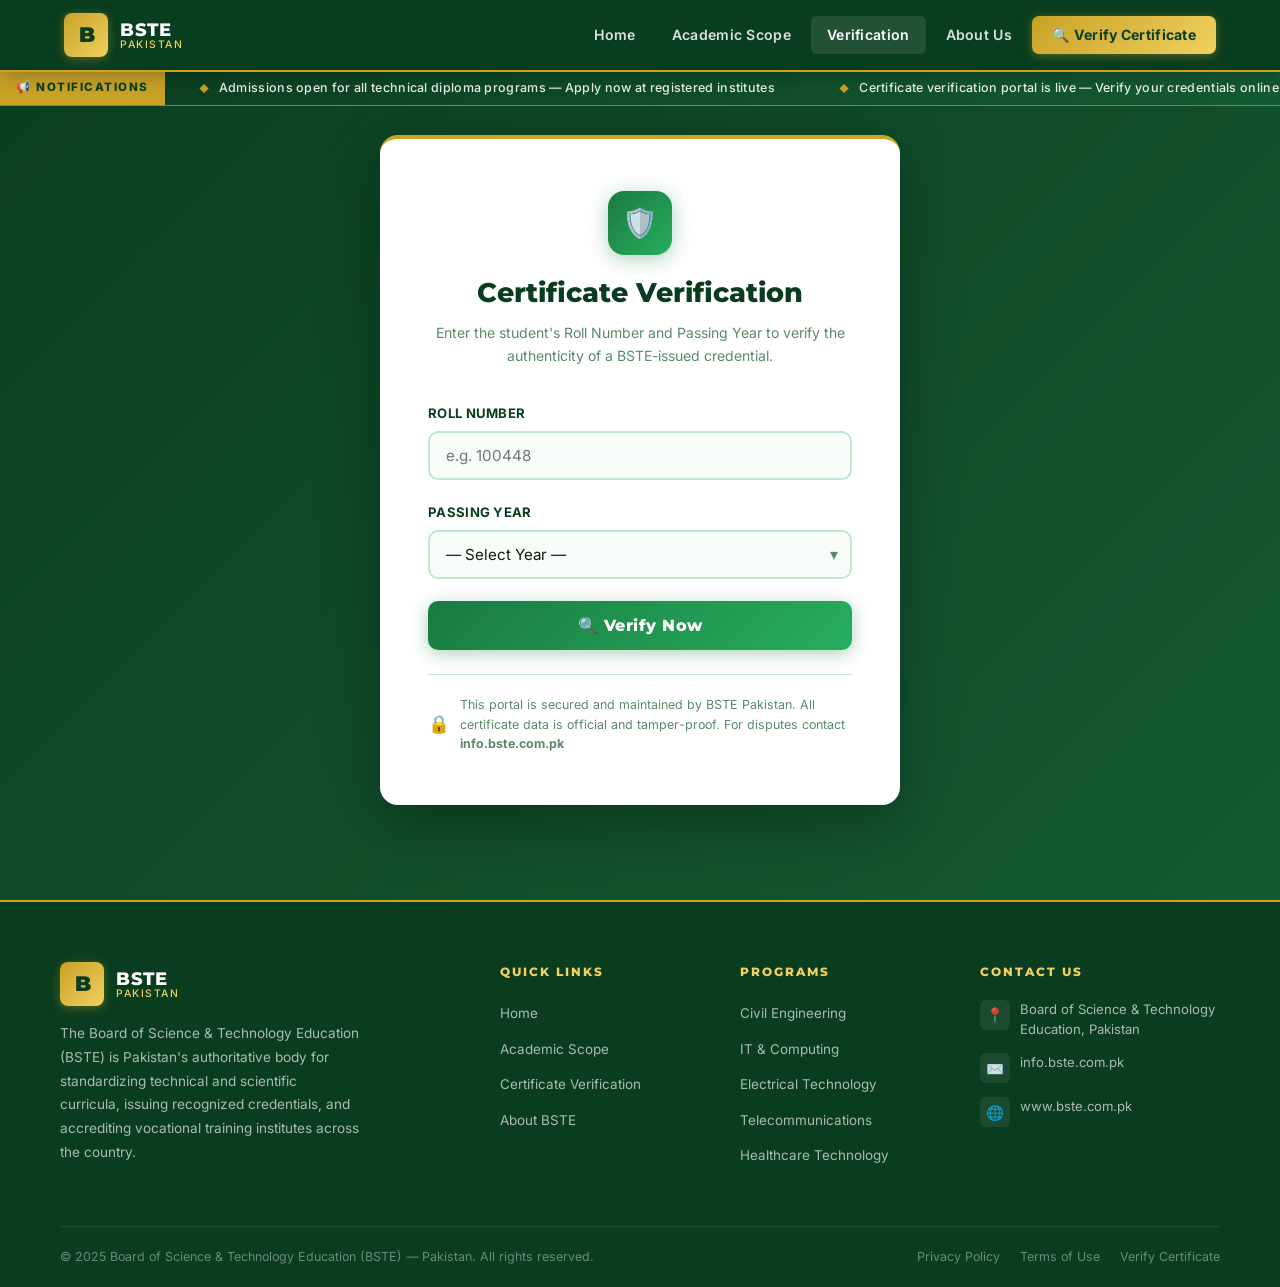
<file: result.html>
<!DOCTYPE html>
<html lang="en">
<head>
  <meta charset="UTF-8" />
  <meta name="viewport" content="width=device-width, initial-scale=1.0" />
  <title>Result – BSTE Pakistan</title>
  <link rel="stylesheet" href="style.css" />
</head>
<body>

<!-- ═══════════════════════════════════════════ NAVBAR -->
<nav class="navbar">
  <div class="nav-inner">
    <a href="index.html" class="nav-logo">
      <div class="nav-logo-icon">B</div>
      <div class="nav-logo-text">
        <span class="nav-logo-title">BSTE</span>
        <span class="nav-logo-sub">Pakistan</span>
      </div>
    </a>
    <div class="nav-links" id="navLinks">
      <a href="index.html" onclick="closeMenu()">Home</a>
      <a href="index.html#academic-scope" onclick="closeMenu()">Academic Scope</a>
      <a href="verification.html" onclick="closeMenu()">Verification</a>
      <a href="index.html#about-us" onclick="closeMenu()">About Us</a>
      <a href="verification.html" class="nav-btn-verify" onclick="closeMenu()">🔍 Verify Certificate</a>
    </div>
    <button class="hamburger" id="hamburger" onclick="toggleMenu()" aria-label="Menu">
      <span></span><span></span><span></span>
    </button>
  </div>
</nav>

<!-- ═══════════════════════════════════════════ TICKER -->
<div class="ticker-wrap">
  <div class="ticker-label">📢 Notifications</div>
  <div class="ticker-track">
    <div class="ticker-content">
      <span>Admissions open for all technical diploma programs — Apply now at registered institutes</span>
      <span>Certificate verification portal is live — Verify your credentials online instantly</span>
      <span>BSTE has accredited 150+ technical training partners across Pakistan</span>
      <span>New batch enrollment for Advanced DAE programs starting July 2025</span>
      <span>Results of Annual Technical Examination 2025 have been announced — Check your result online</span>
      <span>BSTE is expanding its accreditation network to rural districts of Sindh and Punjab</span>
      <span>ISO-aligned curriculum frameworks now adopted across all affiliated institutes</span>
      <span>Admissions open for all technical diploma programs — Apply now at registered institutes</span>
      <span>Certificate verification portal is live — Verify your credentials online instantly</span>
      <span>BSTE has accredited 150+ technical training partners across Pakistan</span>
      <span>New batch enrollment for Advanced DAE programs starting July 2025</span>
      <span>Results of Annual Technical Examination 2025 have been announced — Check your result online</span>
      <span>BSTE is expanding its accreditation network to rural districts of Sindh and Punjab</span>
      <span>ISO-aligned curriculum frameworks now adopted across all affiliated institutes</span>
    </div>
  </div>
</div>

<!-- ═══════════════════════════════════════════ RESULT PAGE -->
<div class="result-page-bg" id="resultBg">

  <!-- Top action buttons -->
  <div class="result-actions-top">
    <a href="verification.html" class="btn-action btn-action-outline">← New Search</a>
    <button class="btn-action btn-action-gold" onclick="downloadPDF()">⬇ Download PDF</button>
  </div>

  <!-- A4 Result Document -->
  <div class="result-document" id="resultDocument">

    <!-- Watermark -->
    <div class="result-watermark">BSTE</div>

    <!-- Document Header -->
    <div class="result-doc-header">
      <div class="result-doc-logo-area">
        <div class="result-doc-logo-box">B</div>
        <div class="result-doc-org-name">
          <h3>BOARD OF SCIENCE &amp; TECHNOLOGY EDUCATION</h3>
          <span>Official Result Document — Pakistan</span>
        </div>
      </div>
      <div class="result-doc-title-area">
        <h2>Certificate Verification</h2>
        <span id="docIssueDate">Issued: —</span>
      </div>
    </div>

    <!-- Document Body -->
    <div class="result-doc-body">

      <!-- Student name bar -->
      <div class="result-student-name-bar">
        <div class="student-name-text">
          <h3 id="studentName">—</h3>
          <span id="studentFather">S/O —</span>
        </div>
        <div class="grade-badge" id="gradeBadge">—</div>
      </div>

      <!-- Details grid -->
      <div class="result-details-grid">
        <div class="result-field">
          <div class="result-field-label">Roll Number</div>
          <div class="result-field-value" id="dRoll">—</div>
        </div>
        <div class="result-field">
          <div class="result-field-label">Registration No.</div>
          <div class="result-field-value" id="dReg">—</div>
        </div>
        <div class="result-field" style="grid-column:1/-1;">
          <div class="result-field-label">Program / Course</div>
          <div class="result-field-value" id="dCourse">—</div>
        </div>
        <div class="result-field">
          <div class="result-field-label">Passing Year</div>
          <div class="result-field-value" id="dYear">—</div>
        </div>
        <div class="result-field">
          <div class="result-field-label">Issuing Authority</div>
          <div class="result-field-value">BSTE Pakistan</div>
        </div>
      </div>

      <!-- Marks table -->
      <table class="result-marks-table">
        <thead>
          <tr>
            <th>Description</th>
            <th>Marks</th>
          </tr>
        </thead>
        <tbody>
          <tr>
            <td>Total Marks</td>
            <td id="dTotal">—</td>
          </tr>
          <tr>
            <td>Obtained Marks</td>
            <td id="dObt">—</td>
          </tr>
          <tr>
            <td>Percentage</td>
            <td id="dPer">—</td>
          </tr>
          <tr>
            <td>Grade</td>
            <td id="dGrade">—</td>
          </tr>
          <tr>
            <td>Result Status</td>
            <td style="color:var(--green-main);font-weight:800;">PASS ✓</td>
          </tr>
        </tbody>
      </table>

      <!-- Percentage bar -->
      <div class="result-percentage-bar">
        <div class="bar-label">
          <span>Performance</span>
          <span id="barLabel">—</span>
        </div>
        <div class="bar-track">
          <div class="bar-fill" id="barFill" style="width:0%"></div>
        </div>
      </div>

      <!-- QR + Stamp row -->
      <div class="result-qr-row">
        <div class="result-qr-box">
          <img
            id="qrImage"
            src="https://raw.githubusercontent.com/Mohsinshafkat/bste/main/resultqr.png"
            alt="Verification QR Code"
            onerror="this.src='https://api.qrserver.com/v1/create-qr-code/?size=80x80&data=BSTE-VERIFIED'"
          />
          <div class="result-qr-text">
            <strong>Scan to Verify</strong>
            Scan QR code to confirm<br/>
            document authenticity online.
          </div>
        </div>
        <div class="result-verify-stamp">
          <div class="stamp-box">✔ VERIFIED</div>
          <div style="font-size:0.72rem;color:var(--text-muted);margin-top:4px;">Digitally Authenticated</div>
        </div>
      </div>

    </div><!-- /result-doc-body -->

    <!-- Document Footer -->
    <div class="result-doc-footer">
      <span>📧 info.bste.com.pk</span>
      <span>Board of Science &amp; Technology Education — Pakistan</span>
      <span id="footerDate">—</span>
    </div>

  </div><!-- /result-document -->

  <!-- Bottom action buttons (mobile-friendly duplicate) -->
  <div class="result-actions-top" style="margin-top:20px;">
    <a href="verification.html" class="btn-action btn-action-outline">← New Search</a>
    <button class="btn-action btn-action-gold" onclick="downloadPDF()">⬇ Download PDF</button>
  </div>

</div><!-- /result-page-bg -->

<!-- ═══════════════════════════════════════════ FOOTER -->
<footer class="footer" id="about-us">
  <div class="footer-inner">
    <div class="footer-brand">
      <div class="nav-logo" style="margin-bottom:16px;">
        <div class="nav-logo-icon">B</div>
        <div class="nav-logo-text">
          <span class="nav-logo-title">BSTE</span>
          <span class="nav-logo-sub">Pakistan</span>
        </div>
      </div>
      <p>The Board of Science &amp; Technology Education (BSTE) is Pakistan's authoritative body for standardizing technical and scientific curricula, issuing recognized credentials, and accrediting vocational training institutes across the country.</p>
    </div>
    <div class="footer-col">
      <h4>Quick Links</h4>
      <ul>
        <li><a href="index.html">Home</a></li>
        <li><a href="index.html#academic-scope">Academic Scope</a></li>
        <li><a href="verification.html">Certificate Verification</a></li>
        <li><a href="index.html#about-us">About BSTE</a></li>
      </ul>
    </div>
    <div class="footer-col">
      <h4>Programs</h4>
      <ul>
        <li><a href="index.html#academic-scope">Civil Engineering</a></li>
        <li><a href="index.html#academic-scope">IT &amp; Computing</a></li>
        <li><a href="index.html#academic-scope">Electrical Technology</a></li>
        <li><a href="index.html#academic-scope">Telecommunications</a></li>
      </ul>
    </div>
    <div class="footer-col">
      <h4>Contact Us</h4>
      <div class="footer-contact-item">
        <div class="footer-contact-icon">📍</div>
        <div class="footer-contact-text">Board of Science &amp; Technology Education, Pakistan</div>
      </div>
      <div class="footer-contact-item">
        <div class="footer-contact-icon">✉️</div>
        <div class="footer-contact-text">info.bste.com.pk</div>
      </div>
      <div class="footer-contact-item">
        <div class="footer-contact-icon">🌐</div>
        <div class="footer-contact-text">www.bste.com.pk</div>
      </div>
    </div>
  </div>
  <div class="footer-bottom">
    <p>© 2025 Board of Science &amp; Technology Education (BSTE) — Pakistan. All rights reserved.</p>
    <div class="footer-bottom-links">
      <a href="#">Privacy Policy</a>
      <a href="#">Terms of Use</a>
      <a href="verification.html">Verify Certificate</a>
    </div>
  </div>
</footer>

<script>
  /* ══════════════════════════════════════════════════════════════
     GITHUB REPOSITORY CONFIGURATION
     Replace with your actual GitHub username and repository name.
     ══════════════════════════════════════════════════════════════ */
  const GITHUB_USER = "Mohsinshafkat";
  const GITHUB_REPO = "bste";
  const GITHUB_BRANCH = "main";

  /* Build raw GitHub URL for a file */
  function githubRaw(path) {
    return `https://raw.githubusercontent.com/${GITHUB_USER}/${GITHUB_REPO}/${GITHUB_BRANCH}/${path}`;
  }

  /* ── Parse query params ── */
  const params = new URLSearchParams(window.location.search);

  const roll   = params.get('roll')   || '—';
  const year   = params.get('year')   || '—';
  const name   = params.get('name')   || '—';
  const father = params.get('father') || '—';
  const reg    = params.get('reg')    || '—';
  const course = params.get('course') || '—';
  const total  = params.get('total')  || '—';
  const obt    = params.get('obt')    || '—';
  const per    = params.get('per')    || '—';
  const grade  = params.get('grade')  || '—';

  /* If no params (direct URL access), redirect to verification */
  if (roll === '—') {
    window.location.href = 'verification.html';
  }

  /* ── Populate fields ── */
  document.getElementById('studentName').textContent   = name;
  document.getElementById('studentFather').textContent = 'S/O ' + father;
  document.getElementById('gradeBadge').textContent    = grade;
  document.getElementById('dRoll').textContent         = roll;
  document.getElementById('dReg').textContent          = reg;
  document.getElementById('dCourse').textContent       = course;
  document.getElementById('dYear').textContent         = year;
  document.getElementById('dTotal').textContent        = total;
  document.getElementById('dObt').textContent          = obt;
  document.getElementById('dPer').textContent          = per;
  document.getElementById('dGrade').textContent        = grade;
  document.getElementById('barLabel').textContent      = per;

  /* ── Progress bar ── */
  const pctNum = parseFloat(per);
  if (!isNaN(pctNum)) {
    setTimeout(() => {
      document.getElementById('barFill').style.width = Math.min(pctNum, 100) + '%';
    }, 300);
  }

  /* ── Dates ── */
  const today = new Date().toLocaleDateString('en-PK', { day:'2-digit', month:'long', year:'numeric' });
  document.getElementById('docIssueDate').textContent = 'Verified: ' + today;
  document.getElementById('footerDate').textContent   = today;

  /* ── QR Image (GitHub raw) ── */
  document.getElementById('qrImage').src = githubRaw('resultqr.png');

  /* ── Download PDF from GitHub Students folder ── */
  function downloadPDF() {
    const pdfUrl = githubRaw(`Students/${roll}.pdf`);
    const a = document.createElement('a');
    a.href = pdfUrl;
    a.download = `BSTE_Certificate_${roll}.pdf`;
    a.target = '_blank';
    document.body.appendChild(a);
    a.click();
    document.body.removeChild(a);
  }

  /* ── Nav helpers ── */
  function toggleMenu() { document.getElementById('navLinks').classList.toggle('open'); }
  function closeMenu()  { document.getElementById('navLinks').classList.remove('open'); }
</script>

</body>
</html>
</file>
<file: style.css>
/* ============================================================
   BSTE – Board of Science & Technology Education
   Global Stylesheet  |  style.css
   ============================================================ */

@import url('https://fonts.googleapis.com/css2?family=Calibri:wght@400;600;700&family=Inter:wght@300;400;500;600;700&family=Montserrat:wght@400;600;700;800;900&display=swap');

/* ---------- CSS Variables ---------- */
:root {
  --green-dark:   #0a3d1f;
  --green-mid:    #145a32;
  --green-main:   #1a7a40;
  --green-light:  #27ae60;
  --green-pale:   #d5f5e3;
  --green-xpale:  #eafaf1;
  --gold:         #c9a227;
  --gold-light:   #f0d060;
  --white:        #ffffff;
  --off-white:    #f8fdf9;
  --text-dark:    #0d1f12;
  --text-mid:     #2c5f3a;
  --text-muted:   #5a8a6a;
  --border:       #c3e6cc;
  --shadow:       0 4px 24px rgba(10,61,31,0.10);
  --shadow-lg:    0 8px 40px rgba(10,61,31,0.18);
  --radius:       10px;
  --radius-lg:    18px;
  --font-main:    'Inter', 'Calibri', Arial, sans-serif;
  --font-display: 'Montserrat', 'Inter', sans-serif;
}

/* ---------- Reset ---------- */
*, *::before, *::after { box-sizing: border-box; margin: 0; padding: 0; }
html { scroll-behavior: smooth; }
body {
  font-family: var(--font-main);
  background: var(--off-white);
  color: var(--text-dark);
  min-height: 100vh;
  line-height: 1.6;
}
img { display: block; max-width: 100%; }
a { text-decoration: none; color: inherit; }
ul { list-style: none; }

/* ---------- NAVBAR ---------- */
.navbar {
  position: fixed;
  top: 0; left: 0; right: 0;
  z-index: 1000;
  background: rgba(10, 61, 31, 0.97);
  backdrop-filter: blur(10px);
  border-bottom: 2px solid var(--gold);
  box-shadow: 0 2px 20px rgba(0,0,0,0.3);
}
.nav-inner {
  max-width: 1200px;
  margin: 0 auto;
  padding: 0 24px;
  display: flex;
  align-items: center;
  justify-content: space-between;
  height: 70px;
}
.nav-logo {
  display: flex;
  align-items: center;
  gap: 12px;
}
.nav-logo-icon {
  width: 44px; height: 44px;
  background: linear-gradient(135deg, var(--gold), var(--gold-light));
  border-radius: 8px;
  display: flex; align-items: center; justify-content: center;
  font-size: 1.3rem; font-weight: 900;
  color: var(--green-dark);
  font-family: var(--font-display);
  letter-spacing: -1px;
  box-shadow: 0 2px 10px rgba(201,162,39,0.4);
}
.nav-logo-text {
  display: flex; flex-direction: column; line-height: 1.1;
}
.nav-logo-title {
  font-family: var(--font-display);
  font-size: 1.1rem; font-weight: 800;
  color: var(--white);
  letter-spacing: 0.5px;
}
.nav-logo-sub {
  font-size: 0.65rem; font-weight: 500;
  color: var(--gold-light);
  letter-spacing: 1.5px;
  text-transform: uppercase;
}
.nav-links {
  display: flex; align-items: center; gap: 4px;
}
.nav-links a, .nav-links button {
  background: none; border: none; cursor: pointer;
  font-family: var(--font-main);
  font-size: 0.88rem; font-weight: 600;
  color: rgba(255,255,255,0.85);
  padding: 8px 16px;
  border-radius: 6px;
  letter-spacing: 0.3px;
  transition: all 0.2s;
}
.nav-links a:hover, .nav-links button:hover,
.nav-links a.active {
  background: rgba(255,255,255,0.1);
  color: var(--white);
}
.nav-btn-verify {
  background: linear-gradient(135deg, var(--gold), var(--gold-light)) !important;
  color: var(--green-dark) !important;
  font-weight: 700 !important;
  border-radius: 7px !important;
  padding: 8px 20px !important;
  box-shadow: 0 2px 10px rgba(201,162,39,0.4);
}
.nav-btn-verify:hover {
  transform: translateY(-1px);
  box-shadow: 0 4px 16px rgba(201,162,39,0.5) !important;
}
.hamburger {
  display: none;
  flex-direction: column;
  gap: 5px;
  cursor: pointer;
  padding: 8px;
  background: none;
  border: none;
}
.hamburger span {
  display: block;
  width: 24px; height: 2px;
  background: var(--white);
  border-radius: 2px;
  transition: all 0.3s;
}

/* ---------- NOTIFICATION TICKER ---------- */
.ticker-wrap {
  position: fixed;
  top: 70px; left: 0; right: 0;
  z-index: 999;
  background: linear-gradient(90deg, var(--green-dark) 0%, var(--green-mid) 100%);
  border-bottom: 1px solid var(--green-light);
  height: 36px;
  overflow: hidden;
  display: flex;
  align-items: center;
}
.ticker-label {
  background: var(--gold);
  color: var(--green-dark);
  font-size: 0.72rem; font-weight: 800;
  letter-spacing: 1.5px;
  text-transform: uppercase;
  padding: 0 16px;
  height: 100%;
  display: flex; align-items: center;
  white-space: nowrap;
  flex-shrink: 0;
  border-right: 2px solid var(--green-dark);
}
.ticker-track {
  overflow: hidden;
  flex: 1;
  height: 100%;
  position: relative;
}
.ticker-content {
  display: inline-flex;
  align-items: center;
  height: 100%;
  white-space: nowrap;
  animation: ticker-scroll 45s linear infinite;
  gap: 0;
}
.ticker-content span {
  font-size: 0.78rem;
  color: rgba(255,255,255,0.92);
  font-weight: 500;
  padding: 0 32px;
  letter-spacing: 0.3px;
}
.ticker-content span::before {
  content: "◆";
  color: var(--gold);
  margin-right: 10px;
  font-size: 0.6rem;
}
@keyframes ticker-scroll {
  0%   { transform: translateX(0); }
  100% { transform: translateX(-50%); }
}

/* ---------- PAGE OFFSET ---------- */
.page-top-offset { padding-top: 106px; }

/* ---------- HERO ---------- */
.hero {
  position: relative;
  min-height: 92vh;
  display: flex; align-items: center; justify-content: center;
  overflow: hidden;
}
.hero-bg {
  position: absolute; inset: 0;
  background-image: url('https://images.pexels.com/photos/256455/pexels-photo-256455.jpeg?auto=compress&cs=tinysrgb&w=1600');
  background-size: cover; background-position: center;
  filter: blur(3px) brightness(0.38);
  transform: scale(1.05);
}
.hero-overlay {
  position: absolute; inset: 0;
  background: linear-gradient(
    135deg,
    rgba(10,61,31,0.75) 0%,
    rgba(20,90,50,0.55) 50%,
    rgba(10,61,31,0.80) 100%
  );
}
.hero-content {
  position: relative; z-index: 2;
  text-align: center;
  max-width: 860px;
  padding: 0 24px;
}
.hero-eyebrow {
  font-size: 0.78rem; font-weight: 700;
  letter-spacing: 3px; text-transform: uppercase;
  color: var(--gold-light);
  margin-bottom: 20px;
  display: inline-flex; align-items: center; gap: 10px;
}
.hero-eyebrow::before, .hero-eyebrow::after {
  content: '';
  display: block; width: 32px; height: 1px;
  background: var(--gold);
}
.hero-title {
  font-family: var(--font-display);
  font-size: clamp(2rem, 5vw, 3.8rem);
  font-weight: 900;
  color: var(--white);
  line-height: 1.1;
  letter-spacing: -0.5px;
  margin-bottom: 20px;
}
.hero-title .accent { color: var(--gold-light); }
.hero-sub {
  font-size: clamp(0.9rem, 2vw, 1.1rem);
  color: rgba(255,255,255,0.80);
  max-width: 600px;
  margin: 0 auto 36px;
  font-weight: 400;
  line-height: 1.7;
}
.hero-cta-row {
  display: flex; gap: 16px; justify-content: center; flex-wrap: wrap;
}
.btn-primary {
  background: linear-gradient(135deg, var(--gold), var(--gold-light));
  color: var(--green-dark);
  font-family: var(--font-display);
  font-size: 0.9rem; font-weight: 800;
  padding: 14px 32px;
  border-radius: 8px; border: none; cursor: pointer;
  letter-spacing: 0.5px;
  box-shadow: 0 4px 20px rgba(201,162,39,0.45);
  transition: all 0.25s;
  display: inline-flex; align-items: center; gap: 8px;
}
.btn-primary:hover {
  transform: translateY(-2px);
  box-shadow: 0 8px 28px rgba(201,162,39,0.55);
}
.btn-outline {
  background: transparent;
  color: var(--white);
  font-family: var(--font-display);
  font-size: 0.9rem; font-weight: 700;
  padding: 13px 32px;
  border-radius: 8px;
  border: 2px solid rgba(255,255,255,0.45);
  cursor: pointer;
  letter-spacing: 0.5px;
  transition: all 0.25s;
  display: inline-flex; align-items: center; gap: 8px;
}
.btn-outline:hover {
  border-color: var(--white);
  background: rgba(255,255,255,0.08);
}

/* ---------- STATS STRIP ---------- */
.stats-strip {
  background: linear-gradient(90deg, var(--green-dark) 0%, var(--green-mid) 50%, var(--green-dark) 100%);
  border-top: 2px solid var(--gold);
  border-bottom: 2px solid var(--gold);
  padding: 36px 24px;
}
.stats-inner {
  max-width: 1100px; margin: 0 auto;
  display: grid;
  grid-template-columns: repeat(4, 1fr);
  gap: 0;
}
.stat-item {
  text-align: center;
  padding: 8px 16px;
  border-right: 1px solid rgba(255,255,255,0.12);
}
.stat-item:last-child { border-right: none; }
.stat-num {
  font-family: var(--font-display);
  font-size: clamp(1.8rem, 3.5vw, 2.8rem);
  font-weight: 900;
  color: var(--gold-light);
  line-height: 1;
  margin-bottom: 4px;
}
.stat-label {
  font-size: 0.82rem; font-weight: 600;
  color: rgba(255,255,255,0.75);
  letter-spacing: 0.5px;
  text-transform: uppercase;
}

/* ---------- SECTION COMMONS ---------- */
.section-pad { padding: 80px 24px; }
.section-pad-sm { padding: 56px 24px; }
.container { max-width: 1160px; margin: 0 auto; }
.section-label {
  font-size: 0.72rem; font-weight: 800;
  letter-spacing: 3px; text-transform: uppercase;
  color: var(--green-main);
  margin-bottom: 10px;
  display: flex; align-items: center; gap: 8px;
}
.section-label::before {
  content: '';
  display: block; width: 20px; height: 2px;
  background: var(--gold);
}
.section-title {
  font-family: var(--font-display);
  font-size: clamp(1.6rem, 3vw, 2.5rem);
  font-weight: 800;
  color: var(--green-dark);
  line-height: 1.2;
  margin-bottom: 14px;
}
.section-desc {
  font-size: 1rem; color: var(--text-muted);
  max-width: 580px;
  line-height: 1.75;
}

/* ---------- ACADEMIC ARCHITECTURE SECTION ---------- */
.academic-section {
  background: var(--white);
  border-top: 1px solid var(--border);
}
.academic-header { margin-bottom: 52px; }
.programs-grid {
  display: grid;
  grid-template-columns: repeat(auto-fill, minmax(280px, 1fr));
  gap: 24px;
}
.program-card {
  border-radius: var(--radius-lg);
  overflow: hidden;
  background: var(--white);
  border: 1px solid var(--border);
  box-shadow: var(--shadow);
  transition: transform 0.25s, box-shadow 0.25s;
  cursor: default;
}
.program-card:hover {
  transform: translateY(-5px);
  box-shadow: var(--shadow-lg);
}
.program-card-img {
  width: 100%; height: 185px;
  object-fit: cover;
  filter: saturate(0.9);
}
.program-card-body {
  padding: 20px 22px 22px;
}
.program-card-tag {
  font-size: 0.68rem; font-weight: 800;
  letter-spacing: 2px; text-transform: uppercase;
  color: var(--green-main);
  background: var(--green-xpale);
  display: inline-block;
  padding: 3px 10px;
  border-radius: 4px;
  margin-bottom: 10px;
  border: 1px solid var(--green-pale);
}
.program-card-title {
  font-family: var(--font-display);
  font-size: 1.05rem; font-weight: 800;
  color: var(--green-dark);
  margin-bottom: 8px;
  line-height: 1.3;
}
.program-card-desc {
  font-size: 0.84rem;
  color: var(--text-muted);
  line-height: 1.65;
}

/* ---------- FOOTER ---------- */
.footer {
  background: var(--green-dark);
  border-top: 2px solid var(--gold);
  color: rgba(255,255,255,0.82);
  padding: 60px 24px 0;
}
.footer-inner {
  max-width: 1160px; margin: 0 auto;
  display: grid;
  grid-template-columns: 2fr 1fr 1fr 1.2fr;
  gap: 40px;
  padding-bottom: 48px;
  border-bottom: 1px solid rgba(255,255,255,0.08);
}
.footer-brand .nav-logo { margin-bottom: 18px; }
.footer-brand p {
  font-size: 0.85rem; line-height: 1.75;
  color: rgba(255,255,255,0.65);
  max-width: 300px;
}
.footer-col h4 {
  font-family: var(--font-display);
  font-size: 0.78rem; font-weight: 800;
  letter-spacing: 2px; text-transform: uppercase;
  color: var(--gold-light);
  margin-bottom: 18px;
}
.footer-col ul li {
  margin-bottom: 10px;
}
.footer-col ul li a {
  font-size: 0.84rem;
  color: rgba(255,255,255,0.65);
  transition: color 0.2s;
}
.footer-col ul li a:hover { color: var(--white); }
.footer-contact-item {
  display: flex; align-items: flex-start; gap: 10px;
  margin-bottom: 14px;
}
.footer-contact-icon {
  width: 30px; height: 30px; flex-shrink: 0;
  background: rgba(255,255,255,0.07);
  border-radius: 6px;
  display: flex; align-items: center; justify-content: center;
  font-size: 0.9rem;
}
.footer-contact-text {
  font-size: 0.82rem;
  color: rgba(255,255,255,0.65);
  line-height: 1.5;
}
.footer-bottom {
  max-width: 1160px; margin: 0 auto;
  padding: 20px 0;
  display: flex; align-items: center; justify-content: space-between;
  flex-wrap: wrap; gap: 12px;
}
.footer-bottom p {
  font-size: 0.78rem;
  color: rgba(255,255,255,0.40);
}
.footer-bottom-links {
  display: flex; gap: 20px;
}
.footer-bottom-links a {
  font-size: 0.78rem;
  color: rgba(255,255,255,0.40);
  transition: color 0.2s;
}
.footer-bottom-links a:hover { color: var(--gold-light); }

/* ---------- VERIFY PAGE ---------- */
.verify-hero {
  background: linear-gradient(135deg, var(--green-dark) 0%, var(--green-mid) 100%);
  min-height: 100vh;
  display: flex; align-items: center; justify-content: center;
  padding: 120px 24px 80px;
  position: relative;
  overflow: hidden;
}
.verify-hero::before {
  content: '';
  position: absolute; inset: 0;
  background-image: url('https://images.pexels.com/photos/256455/pexels-photo-256455.jpeg?auto=compress&cs=tinysrgb&w=1600');
  background-size: cover; background-position: center;
  filter: blur(4px) brightness(0.18);
  transform: scale(1.05);
}
.verify-card {
  position: relative; z-index: 2;
  background: var(--white);
  border-radius: var(--radius-lg);
  box-shadow: 0 20px 60px rgba(0,0,0,0.3);
  padding: 52px 48px;
  width: 100%;
  max-width: 520px;
  border-top: 4px solid var(--gold);
}
.verify-card-header { text-align: center; margin-bottom: 36px; }
.verify-card-header .icon-shield {
  width: 64px; height: 64px;
  background: linear-gradient(135deg, var(--green-main), var(--green-light));
  border-radius: 16px;
  display: flex; align-items: center; justify-content: center;
  margin: 0 auto 16px;
  font-size: 1.8rem;
  box-shadow: 0 4px 20px rgba(26,122,64,0.35);
}
.verify-card-header h2 {
  font-family: var(--font-display);
  font-size: 1.7rem; font-weight: 800;
  color: var(--green-dark);
  margin-bottom: 8px;
}
.verify-card-header p {
  font-size: 0.88rem;
  color: var(--text-muted);
  line-height: 1.6;
}
.form-group { margin-bottom: 22px; }
.form-group label {
  display: block;
  font-size: 0.82rem; font-weight: 700;
  color: var(--green-dark);
  margin-bottom: 7px;
  letter-spacing: 0.3px;
  text-transform: uppercase;
}
.form-group input, .form-group select {
  width: 100%;
  padding: 13px 16px;
  border-radius: var(--radius);
  border: 2px solid var(--border);
  font-family: var(--font-main);
  font-size: 0.95rem;
  color: var(--text-dark);
  background: var(--off-white);
  outline: none;
  transition: border-color 0.2s, box-shadow 0.2s;
  appearance: none;
}
.form-group input:focus, .form-group select:focus {
  border-color: var(--green-main);
  box-shadow: 0 0 0 3px rgba(26,122,64,0.12);
  background: var(--white);
}
.select-wrapper { position: relative; }
.select-wrapper::after {
  content: '▾';
  position: absolute; right: 14px; top: 50%;
  transform: translateY(-50%);
  color: var(--text-muted);
  font-size: 1rem;
  pointer-events: none;
}
.btn-verify-submit {
  width: 100%;
  padding: 15px;
  background: linear-gradient(135deg, var(--green-main), var(--green-light));
  color: var(--white);
  font-family: var(--font-display);
  font-size: 1rem; font-weight: 800;
  border: none; border-radius: var(--radius);
  cursor: pointer;
  letter-spacing: 0.5px;
  box-shadow: 0 4px 18px rgba(26,122,64,0.35);
  transition: all 0.25s;
  display: flex; align-items: center; justify-content: center; gap: 8px;
  margin-top: 8px;
}
.btn-verify-submit:hover {
  transform: translateY(-2px);
  box-shadow: 0 8px 28px rgba(26,122,64,0.45);
}
.verify-error {
  display: none;
  background: #fff3f3;
  border: 1px solid #f5c6c6;
  border-radius: 8px;
  padding: 12px 16px;
  font-size: 0.84rem;
  color: #c0392b;
  margin-top: 16px;
  text-align: center;
}
.verify-info {
  margin-top: 24px;
  padding-top: 20px;
  border-top: 1px solid var(--border);
  display: flex; align-items: center; gap: 10px;
}
.verify-info-icon { font-size: 1.1rem; }
.verify-info p { font-size: 0.78rem; color: var(--text-muted); line-height: 1.55; }

/* ---------- RESULT PAGE ---------- */
.result-page-bg {
  background: linear-gradient(135deg, var(--green-dark) 0%, #0f4d26 100%);
  min-height: 100vh;
  padding: 120px 20px 60px;
  display: flex; flex-direction: column; align-items: center;
}
.result-actions-top {
  width: 100%; max-width: 780px;
  display: flex; gap: 12px; justify-content: flex-end;
  margin-bottom: 18px;
}
.btn-action {
  padding: 10px 22px;
  border-radius: 8px; border: none; cursor: pointer;
  font-family: var(--font-display);
  font-size: 0.85rem; font-weight: 700;
  display: inline-flex; align-items: center; gap: 7px;
  transition: all 0.22s;
  letter-spacing: 0.3px;
}
.btn-action-outline {
  background: rgba(255,255,255,0.10);
  color: var(--white);
  border: 2px solid rgba(255,255,255,0.3);
}
.btn-action-outline:hover {
  background: rgba(255,255,255,0.18);
  border-color: var(--white);
}
.btn-action-gold {
  background: linear-gradient(135deg, var(--gold), var(--gold-light));
  color: var(--green-dark);
  box-shadow: 0 3px 14px rgba(201,162,39,0.4);
}
.btn-action-gold:hover {
  transform: translateY(-2px);
  box-shadow: 0 6px 22px rgba(201,162,39,0.5);
}

/* A4 Result Document */
.result-document {
  width: 100%; max-width: 780px;
  background: var(--white);
  border-radius: 4px;
  box-shadow: 0 20px 60px rgba(0,0,0,0.35);
  overflow: hidden;
  position: relative;
}
.result-doc-header {
  background: linear-gradient(135deg, var(--green-dark) 0%, var(--green-mid) 100%);
  padding: 28px 36px 24px;
  display: flex; align-items: center; justify-content: space-between;
  border-bottom: 3px solid var(--gold);
}
.result-doc-logo-area {
  display: flex; align-items: center; gap: 14px;
}
.result-doc-logo-box {
  width: 56px; height: 56px;
  background: linear-gradient(135deg, var(--gold), var(--gold-light));
  border-radius: 10px;
  display: flex; align-items: center; justify-content: center;
  font-size: 1.4rem; font-weight: 900;
  color: var(--green-dark);
  font-family: var(--font-display);
}
.result-doc-org-name {
  color: var(--white);
}
.result-doc-org-name h3 {
  font-family: var(--font-display);
  font-size: 1rem; font-weight: 800;
  letter-spacing: 0.5px;
}
.result-doc-org-name span {
  font-size: 0.72rem;
  color: var(--gold-light);
  letter-spacing: 1.5px; text-transform: uppercase;
}
.result-doc-title-area { text-align: right; }
.result-doc-title-area h2 {
  font-family: var(--font-display);
  font-size: 1.15rem; font-weight: 900;
  color: var(--gold-light);
  letter-spacing: 1px;
  text-transform: uppercase;
}
.result-doc-title-area span {
  font-size: 0.75rem;
  color: rgba(255,255,255,0.65);
  letter-spacing: 0.5px;
}
/* Watermark */
.result-watermark {
  position: absolute;
  top: 50%; left: 50%;
  transform: translate(-50%, -50%) rotate(-35deg);
  font-family: var(--font-display);
  font-size: 4.5rem; font-weight: 900;
  color: rgba(26,122,64,0.065);
  letter-spacing: 4px;
  text-transform: uppercase;
  pointer-events: none;
  white-space: nowrap;
  z-index: 0;
  user-select: none;
}
.result-doc-body {
  padding: 30px 36px;
  position: relative; z-index: 1;
}
.result-student-name-bar {
  background: var(--green-xpale);
  border: 1px solid var(--border);
  border-left: 4px solid var(--green-main);
  border-radius: 8px;
  padding: 16px 20px;
  margin-bottom: 24px;
  display: flex; align-items: center; justify-content: space-between;
  flex-wrap: wrap; gap: 10px;
}
.student-name-text h3 {
  font-family: var(--font-display);
  font-size: 1.3rem; font-weight: 900;
  color: var(--green-dark);
}
.student-name-text span {
  font-size: 0.82rem;
  color: var(--text-muted);
}
.grade-badge {
  background: linear-gradient(135deg, var(--green-main), var(--green-light));
  color: var(--white);
  font-family: var(--font-display);
  font-size: 1.6rem; font-weight: 900;
  width: 58px; height: 58px;
  border-radius: 50%;
  display: flex; align-items: center; justify-content: center;
  box-shadow: 0 4px 16px rgba(26,122,64,0.35);
  flex-shrink: 0;
}
.result-details-grid {
  display: grid;
  grid-template-columns: 1fr 1fr;
  gap: 16px;
  margin-bottom: 24px;
}
.result-field {
  background: var(--off-white);
  border: 1px solid var(--border);
  border-radius: 8px;
  padding: 12px 16px;
}
.result-field-label {
  font-size: 0.70rem; font-weight: 800;
  letter-spacing: 1.5px; text-transform: uppercase;
  color: var(--text-muted);
  margin-bottom: 4px;
}
.result-field-value {
  font-size: 0.95rem; font-weight: 700;
  color: var(--green-dark);
}
.result-marks-table {
  width: 100%;
  border-collapse: collapse;
  margin-bottom: 24px;
  border-radius: 8px;
  overflow: hidden;
  border: 1px solid var(--border);
}
.result-marks-table th {
  background: var(--green-dark);
  color: var(--white);
  font-family: var(--font-display);
  font-size: 0.78rem; font-weight: 700;
  letter-spacing: 1px; text-transform: uppercase;
  padding: 12px 18px;
  text-align: left;
}
.result-marks-table td {
  padding: 12px 18px;
  font-size: 0.92rem;
  color: var(--text-dark);
  border-bottom: 1px solid var(--border);
}
.result-marks-table tr:last-child td { border-bottom: none; }
.result-marks-table tr:nth-child(even) td { background: var(--off-white); }
.result-percentage-bar {
  margin-bottom: 24px;
}
.result-percentage-bar .bar-label {
  display: flex; justify-content: space-between;
  font-size: 0.82rem; font-weight: 700;
  color: var(--green-dark); margin-bottom: 8px;
}
.bar-track {
  height: 12px;
  background: var(--green-pale);
  border-radius: 8px; overflow: hidden;
}
.bar-fill {
  height: 100%;
  background: linear-gradient(90deg, var(--green-main), var(--green-light));
  border-radius: 8px;
  transition: width 0.8s ease;
}
.result-qr-row {
  display: flex; align-items: center; justify-content: space-between;
  border-top: 1px solid var(--border);
  padding-top: 20px;
  flex-wrap: wrap; gap: 16px;
}
.result-qr-box {
  display: flex; align-items: center; gap: 14px;
}
.result-qr-box img {
  width: 80px; height: 80px;
  border-radius: 6px;
  border: 2px solid var(--border);
  padding: 4px;
}
.result-qr-text { font-size: 0.78rem; color: var(--text-muted); line-height: 1.6; }
.result-qr-text strong { color: var(--green-dark); display: block; margin-bottom: 2px; }
.result-verify-stamp {
  display: flex; flex-direction: column; align-items: flex-end; gap: 4px;
}
.stamp-box {
  border: 2px solid var(--green-main);
  border-radius: 8px;
  padding: 8px 18px;
  font-size: 0.75rem; font-weight: 800;
  letter-spacing: 1.5px; text-transform: uppercase;
  color: var(--green-main);
}
.result-doc-footer {
  background: var(--green-xpale);
  border-top: 1px solid var(--border);
  padding: 14px 36px;
  display: flex; align-items: center; justify-content: space-between;
  flex-wrap: wrap; gap: 8px;
}
.result-doc-footer span {
  font-size: 0.73rem;
  color: var(--text-muted);
}

/* ---------- RESPONSIVE ---------- */
@media (max-width: 1024px) {
  .footer-inner { grid-template-columns: 1fr 1fr; gap: 32px; }
  .stats-inner { grid-template-columns: repeat(2, 1fr); gap: 2px; }
  .stat-item { border-right: none; border-bottom: 1px solid rgba(255,255,255,0.12); padding: 16px; }
}
@media (max-width: 768px) {
  .nav-links { display: none; flex-direction: column; position: fixed; top: 70px; left: 0; right: 0; background: var(--green-dark); padding: 20px; gap: 4px; border-bottom: 2px solid var(--gold); }
  .nav-links.open { display: flex; }
  .nav-links a, .nav-links button { padding: 12px 16px; width: 100%; text-align: left; }
  .hamburger { display: flex; }
  .ticker-label { font-size: 0.66rem; padding: 0 10px; }
  .hero { min-height: 88vh; }
  .result-details-grid { grid-template-columns: 1fr; }
  .result-doc-header { flex-direction: column; gap: 16px; text-align: center; }
  .result-doc-title-area { text-align: center; }
  .result-qr-row { flex-direction: column; align-items: flex-start; }
  .result-verify-stamp { align-items: flex-start; }
  .result-doc-body { padding: 20px 18px; }
  .verify-card { padding: 36px 24px; }
  .programs-grid { grid-template-columns: repeat(auto-fill, minmax(240px, 1fr)); }
}
@media (max-width: 600px) {
  .footer-inner { grid-template-columns: 1fr; }
  .footer-bottom { flex-direction: column; text-align: center; }
  .stats-inner { grid-template-columns: repeat(2, 1fr); }
  .result-actions-top { justify-content: center; }
  .result-marks-table th, .result-marks-table td { padding: 10px 12px; font-size: 0.82rem; }
  .hero-title { font-size: 1.7rem; }
}
@media print {
  .navbar, .ticker-wrap, .result-actions-top, .result-page-bg > *:not(.result-document) { display: none !important; }
  .result-page-bg { padding: 0; background: white; }
  .result-document { box-shadow: none; max-width: 100%; }
}
</file>
